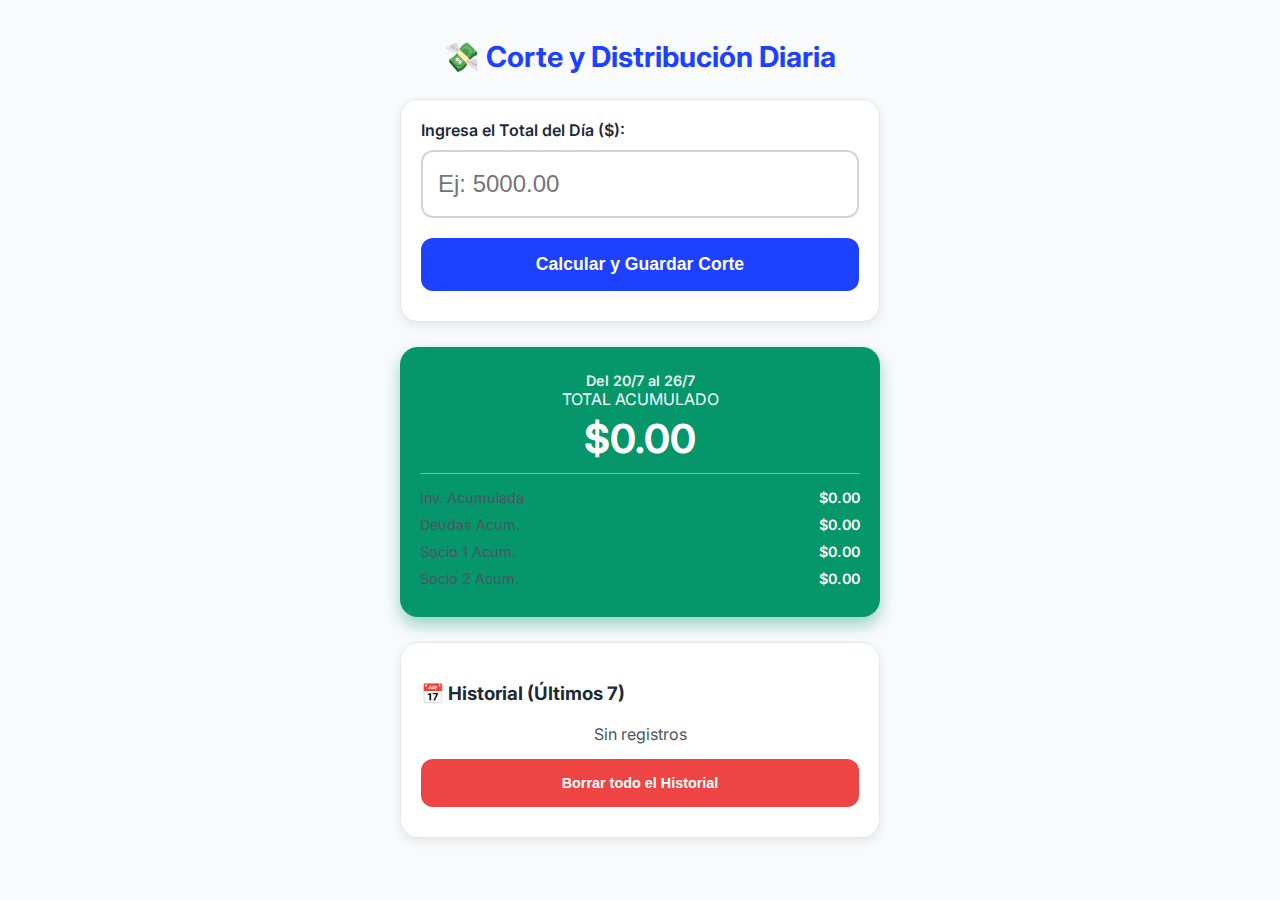
<file: index.html>
<!DOCTYPE html>
<html lang="es">
<head>
    <meta charset="UTF-8">
    <meta name="viewport" content="width=device-width, initial-scale=1.0">
    <title>Corte Diario | Distribución</title>
    
    <link href="https://fonts.googleapis.com/css2?family=Inter:wght@400;600;700&display=swap" rel="stylesheet">
    
    <style>
        /* Paleta y Tipografía */
        :root { 
            --primary: #1e40ff; /* Azul elegante */
            --bg: #f8fafc; /* Fondo muy claro */
            --card: #ffffff; 
            --text-dark: #1f2937; /* Gris oscuro para el texto principal */
            --text-light: #4b5563; /* Gris medio para notas */
            --accent: #059669; /* Verde para totales / éxito */
            --warning: #f59e0b; /* Amarillo/Naranja para deudas */
            --shadow-subtle: 0 4px 12px rgba(0, 0, 0, 0.08); /* Sombra suave y moderna */
        }
        
        body { 
            font-family: 'Inter', sans-serif; /* Usamos la fuente Inter */
            background-color: var(--bg); 
            color: var(--text-dark); 
            margin: 0; 
            padding: 20px 10px; 
            display: flex; 
            flex-direction: column; 
            align-items: center; 
        }
        .container { 
            width: 100%; 
            max-width: 480px; /* Un poco más ancho para móviles grandes */
        }
        h1 { 
            text-align: center; 
            font-size: 1.8rem; /* Titulo más grande */
            margin-bottom: 25px; 
            color: var(--primary);
        }
        
        /* Tarjeta */
        .card { 
            background: var(--card); 
            padding: 20px; 
            border-radius: 18px; /* Bordes más redondeados */
            box-shadow: var(--shadow-subtle); 
            margin-bottom: 25px; 
            border: 1px solid #e5e7eb; /* Borde sutil para definir la tarjeta */
        }
        
        /* Input y Label */
        label { 
            display: block; 
            margin-bottom: 10px; 
            font-weight: 600; /* Semi-bold */
            font-size: 1rem;
        }
        input[type="number"] { 
            width: 100%; 
            padding: 18px 15px; /* Más padding para facilitar el tacto */
            font-size: 1.5rem; /* Número de entrada grande */
            border: 2px solid #d1d5db; 
            border-radius: 12px; 
            box-sizing: border-box; 
            margin-bottom: 20px; 
            transition: border-color 0.3s;
        }
        input[type="number"]:focus {
            border-color: var(--primary); /* Resaltar al enfocar */
            outline: none;
        }

        /* Botón Principal */
        button { 
            width: 100%; 
            padding: 16px; 
            background-color: var(--primary); 
            color: white; 
            border: none; 
            border-radius: 12px; 
            font-size: 1.1rem; 
            font-weight: 700; 
            margin-bottom: 10px; 
            cursor: pointer;
            transition: background-color 0.2s, transform 0.1s;
        }
        button:hover {
            background-color: #1e3a8a;
        }
        button:active {
            transform: scale(0.99); /* Efecto de click suave */
        }

        /* Desglose de Reparto */
        .breakdown-row { 
            display: flex; 
            justify-content: space-between; 
            padding: 10px 0; 
            border-bottom: 1px solid #f3f4f6; 
            font-size: 1rem;
        }
        .breakdown-row span {
            color: var(--text-light);
        }
        .breakdown-row strong {
            font-weight: 700;
        }
        .breakdown-debt {
            background-color: #fffbeb; /* Fondo claro para la alerta */
            padding: 10px 10px; 
            border-radius: 8px;
            margin: 5px 0;
            border: 1px dashed var(--warning);
        }
        .breakdown-debt strong {
            color: var(--warning);
        }
        .breakdown-total {
            font-size: 1.3em; 
            margin-top: 15px; 
            padding-top: 15px;
            border-top: 2px solid var(--primary); /* Línea de separación principal */
            border-bottom: none;
        }
        
        /* Total Semanal (Accent Card) */
        .weekly-total { 
            background-color: var(--accent); 
            color: white; 
            text-align: center; 
            border: none;
            box-shadow: 0 8px 16px rgba(5, 150, 105, 0.4); /* Sombra de color para destaque */
            padding: 25px 20px;
        }
        .weekly-total > div:first-child {
            font-weight: 600;
        }
        .weekly-amount { 
            font-size: 2.5rem; 
            font-weight: 700; 
            margin: 5px 0 10px 0;
        }
        /* Desglose interno del total semanal */
        #weeklyBreakdown .breakdown-row {
            padding: 5px 0;
            border-bottom: none;
            color: rgba(255, 255, 255, 0.85);
            font-size: 0.9em;
        }
        #weeklyBreakdown strong {
            color: white;
            font-weight: 600;
        }
        
        /* Historial y Botón Borrar */
        .btn-clear { 
            background-color: #ef4444; 
            font-size: 0.9rem; 
            margin-top: 15px;
        }
        .btn-clear:hover {
            background-color: #dc2626;
        }
        #historyList > div {
            border-bottom: 1px solid #eee;
        }
        #historyList > div:last-child {
            border-bottom: none;
        }
        .note { 
            color: var(--text-light); 
        }

    </style>
    </head>
<body>

<div class="container">
    <h1>💸 Corte y Distribución Diaria</h1>

    <div class="card">
        <label for="amount">Ingresa el Total del Día ($):</label>
        <input type="number" id="amount" placeholder="Ej: 5000.00" inputmode="decimal">
        <button id="btnGuardar" type="button">Calcular y Guardar Corte</button>
    </div>

    <div class="card weekly-total">
        <div id="weekRange" style="font-size:0.9em; opacity:0.9">Semana actual</div>
        <div>TOTAL ACUMULADO</div>
        <div class="weekly-amount" id="weeklySum">$0.00</div>
        
        <div id="weeklyBreakdown" style="margin-top:10px; padding-top:10px; border-top:1px solid rgba(255,255,255,0.4);">
            </div>
    </div>

    <div class="card" id="resultCard" style="display:none; border: 2px solid var(--primary);">
        <h3 style="margin-top:0; color:var(--primary); font-size:1.4rem;">✅ Distribución del Día:</h3>
        <div class="breakdown-row"><span>Inversión (55%)</span><strong id="resInv">$0.00</strong></div>
        <div class="breakdown-row"><span>Socio 1 (10%)</span><strong id="resP1">$0.00</strong></div>
        <div class="breakdown-row"><span>Socio 2 (10%)</span><strong id="resP2">$0.00</strong></div>
        <div class="breakdown-row breakdown-debt">
            <span>Deudas (Resto)</span><strong id="resDebt">$0.00</strong>
        </div>
        <div class="note text-right">*Centavos ajustados en Deudas</div>
        <div class="breakdown-row breakdown-total">
            <span>TOTAL</span><strong id="resTotal" style="color:var(--primary)">$0.00</strong>
        </div>
    </div>

    <div class="card">
        <h3 style="color:var(--text-dark)">📅 Historial (Últimos 7)</h3>
        <div id="historyList"></div>
        <button class="btn-clear" onclick="clearData()">Borrar todo el Historial</button>
    </div>
</div>

<script>
    const btn = document.getElementById('btnGuardar');
    const STORAGE_KEY = 'corte_data_v4_unico';

    // --- UTILIDADES ---
    function roundTo50(num) { return Math.round(num * 2) / 2; }
    function fmt(num) { return '$' + num.toFixed(2); }
    function getSimpleDate(dateObj) {
        return dateObj.toLocaleDateString('es-MX');
    }

    // --- LÓGICA DE CÁLCULO Y GUARDADO ---
    function calculateAndSave() {
        const amountInput = document.getElementById('amount');
        const amountVal = amountInput.value;
        
        if (!amountVal || isNaN(parseFloat(amountVal))) { 
            alert("⚠️ Escribe una cantidad válida primero."); 
            return; 
        }
        
        const amount = parseFloat(amountVal);
        
        // CÁLCULO
        let rawInv = amount * 0.55;
        let rawS1 = amount * 0.10;
        let rawS2 = amount * 0.10;
        
        let inv = roundTo50(rawInv);
        let socio1 = roundTo50(rawS1);
        let socio2 = roundTo50(rawS2);
        
        let debt = amount - inv - socio1 - socio2;
        debt = Math.round(debt * 100) / 100;
        
        const breakdown = { inv, debt, socio1, socio2 };

        // MOSTRAR RESULTADOS
        document.getElementById('resInv').textContent = fmt(inv);
        document.getElementById('resDebt').textContent = fmt(debt);
        document.getElementById('resP1').textContent = fmt(socio1);
        document.getElementById('resP2').textContent = fmt(socio2);
        document.getElementById('resTotal').textContent = fmt(amount);
        document.getElementById('resultCard').style.display = 'block';

        // GUARDADO INTELIGENTE
        try {
            const today = new Date();
            const todayStr = getSimpleDate(today);
            let history = JSON.parse(localStorage.getItem(STORAGE_KEY) || '[]');
            const existingIndex = history.findIndex(item => getSimpleDate(new Date(item.date)) === todayStr);

            const newRecord = { 
                id: Date.now(), 
                date: today.toISOString(), 
                amount: amount, 
                breakdown: breakdown 
            };

            if (existingIndex !== -1) {
                if (confirm(`⚠️ Ya existe un corte del día ${todayStr}. ¿Deseas SUSTITUIR la cuenta por esta nueva de ${fmt(amount)}?`)) {
                    history[existingIndex] = newRecord;
                    localStorage.setItem(STORAGE_KEY, JSON.stringify(history));
                    alert("✅ Corte actualizado correctamente.");
                } else {
                    return; 
                }
            } else {
                history.unshift(newRecord);
                localStorage.setItem(STORAGE_KEY, JSON.stringify(history));
            }

            renderHistory();
            renderWeeklyTotal();
            amountInput.value = '';

        } catch (e) {
            console.error("Error al guardar:", e);
            alert("Error al guardar (revisa si el almacenamiento local está disponible).");
        }
    }
    
    btn.addEventListener('click', calculateAndSave);


    // --- RENDERS DE VISTA ---

    function renderHistory() {
        try {
            const list = document.getElementById('historyList');
            const history = JSON.parse(localStorage.getItem(STORAGE_KEY) || '[]')
                .sort((a, b) => new Date(b.date) - new Date(a.date));
            list.innerHTML = '';
            
            const recentHistory = history.slice(0, 7);

            recentHistory.forEach(item => {
                const d = new Date(item.date);
                const fecha = d.toLocaleDateString('es-MX', {weekday:'short', day:'numeric'}).replace('.', '');
                
                list.innerHTML += `
                <div style="padding:10px 0;">
                    <div style="display:flex; justify-content:space-between; align-items:center;">
                        <span style="font-weight:600; color:var(--primary); text-transform:capitalize;">${fecha}</span>
                        <span style="font-weight:700; font-size:1.1em">${fmt(item.amount)}</span>
                    </div>
                </div>`;
            });
            if(recentHistory.length === 0) list.innerHTML = '<div style="text-align:center; color:var(--text-light)">Sin registros</div>';
        } catch(e) {}
    }

    // Renderiza el total semanal Y el desglose acumulado
    function renderWeeklyTotal() {
        try {
            const history = JSON.parse(localStorage.getItem(STORAGE_KEY) || '[]');
            const today = new Date();
            
            const dayOfWeek = today.getDay(); 
            const distToMonday = (dayOfWeek + 6) % 7; 
            
            const monday = new Date(today);
            monday.setDate(today.getDate() - distToMonday);
            monday.setHours(0,0,0,0); 

            let total = 0;
            let weeklyInv = 0;
            let weeklyDebt = 0;
            let weeklySocio1 = 0;
            let weeklySocio2 = 0;

            history.forEach(item => {
                const itemDate = new Date(item.date);
                if (itemDate >= monday) {
                    total += item.amount;
                    
                    if (item.breakdown) {
                        weeklyInv += item.breakdown.inv;
                        weeklyDebt += item.breakdown.debt;
                        weeklySocio1 += item.breakdown.socio1;
                        weeklySocio2 += item.breakdown.socio2;
                    }
                }
            });

            document.getElementById('weeklySum').textContent = fmt(total);
            
            const sunday = new Date(monday);
            sunday.setDate(monday.getDate() + 6);
            document.getElementById('weekRange').textContent = 
                `Del ${monday.getDate()}/${monday.getMonth()+1} al ${sunday.getDate()}/${sunday.getMonth()+1}`;

            const breakdownHtml = `
                <div class="breakdown-row"><span>Inv. Acumulada</span><strong>${fmt(weeklyInv)}</strong></div>
                <div class="breakdown-row"><span>Deudas Acum.</span><strong>${fmt(weeklyDebt)}</strong></div>
                <div class="breakdown-row"><span>Socio 1 Acum.</span><strong>${fmt(weeklySocio1)}</strong></div>
                <div class="breakdown-row"><span>Socio 2 Acum.</span><strong>${fmt(weeklySocio2)}</strong></div>
            `;

            document.getElementById('weeklyBreakdown').innerHTML = breakdownHtml;

        } catch(e) {}
    }


    // --- CONTROL DE DATOS ---
    function clearData() {
        if(confirm('⚠️ ¿Estás seguro de borrar TODO el historial? Esta acción es irreversible.')) {
            localStorage.removeItem(STORAGE_KEY);
            renderHistory();
            renderWeeklyTotal();
            document.getElementById('resultCard').style.display = 'none';
            alert('Historial borrado.');
        }
    }
    
    // Iniciar al cargar
    renderHistory();
    renderWeeklyTotal();
</script>
</body>
</html>
</file>
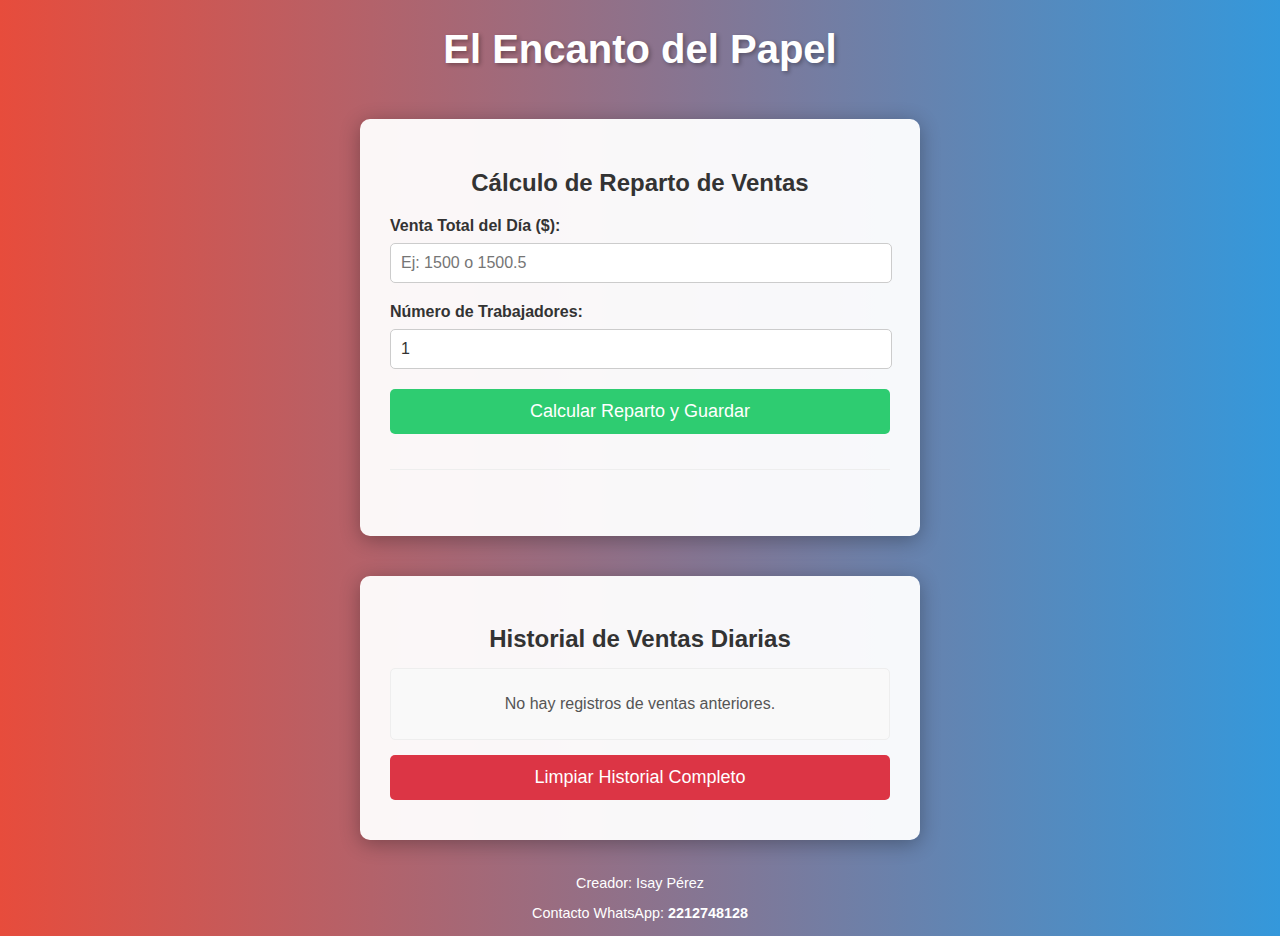
<file: Historial.html>
<!DOCTYPE html>
<html lang="es">
<head>
    <meta charset="UTF-8">
    <meta name="viewport" content="width=device-width, initial-scale=1.0">
    <title>El Encanto del Papel - Cálculo de Ventas</title>
    <style>
        body {
            font-family: Arial, sans-serif;
            display: flex;
            flex-direction: column;
            justify-content: center;
            align-items: center;
            min-height: 100vh;
            margin: 0;
            background: linear-gradient(to right, #e74c3c, #3498db);
            color: white;
        }
        .header {
            text-align: center;
            margin-bottom: 20px;
        }
        .header h1 {
            color: white;
            font-size: 2.5em;
            text-shadow: 2px 2px 4px rgba(0, 0, 0, 0.3);
        }
        .container {
            background-color: rgba(255, 255, 255, 0.95);
            padding: 30px;
            border-radius: 10px;
            box-shadow: 0 4px 20px rgba(0, 0, 0, 0.3);
            width: 90%;
            max-width: 500px;
            color: #333;
            margin-bottom: 20px;
        }
        h2 {
            text-align: center;
            color: #333;
            margin-bottom: 20px;
        }
        label {
            display: block;
            margin-bottom: 8px;
            font-weight: bold;
        }
        input[type="number"] {
            width: calc(100% - 20px);
            padding: 10px;
            margin-bottom: 20px;
            border: 1px solid #ccc;
            border-radius: 5px;
            font-size: 16px;
            color: #333;
        }
        button {
            background-color: #2ecc71;
            color: white;
            padding: 12px 20px;
            border: none;
            border-radius: 5px;
            cursor: pointer;
            font-size: 18px;
            width: 100%;
            transition: background-color 0.3s ease;
            margin-bottom: 10px; /* Espacio entre botones */
        }
        button:hover {
            background-color: #27ae60;
        }
        .results {
            margin-top: 25px;
            border-top: 1px solid #eee;
            padding-top: 20px;
        }
        .results p {
            margin-bottom: 10px;
            font-size: 1.1em;
            display: flex;
            justify-content: space-between;
            align-items: center;
        }
        .results p strong {
            font-size: 1.2em;
            color: #007bff;
        }
        .error-message {
            color: red;
            text-align: center;
            margin-top: 15px;
            font-weight: bold;
        }
        .history-section {
            background-color: rgba(255, 255, 255, 0.95);
            padding: 30px;
            border-radius: 10px;
            box-shadow: 0 4px 20px rgba(0, 0, 0, 0.3);
            width: 90%;
            max-width: 500px;
            color: #333;
            margin-top: 20px; /* Espacio arriba del historial */
        }
        .history-section h2 {
            text-align: center;
            color: #333;
            margin-bottom: 15px;
        }
        .history-list {
            max-height: 300px; /* Altura máxima para la lista de historial */
            overflow-y: auto; /* Scroll si hay muchos elementos */
            border: 1px solid #eee;
            border-radius: 5px;
            padding: 10px;
            background-color: #f9f9f9;
        }
        .history-item {
            border-bottom: 1px dashed #ddd;
            padding: 10px 0;
            margin-bottom: 10px;
            font-size: 0.95em;
        }
        .history-item:last-child {
            border-bottom: none;
            margin-bottom: 0;
        }
        .history-item strong {
            color: #0056b3;
        }
        .history-item ul {
            list-style: none;
            padding: 0;
            margin: 5px 0 0 0;
        }
        .history-item ul li {
            margin-bottom: 3px;
            display: flex;
            justify-content: space-between;
        }
        .clear-history-button {
            background-color: #dc3545; /* Rojo para limpiar */
            margin-top: 15px;
        }
        .clear-history-button:hover {
            background-color: #c82333;
        }
        .footer {
            margin-top: auto;
            text-align: center;
            color: white;
            font-size: 0.9em;
            padding-top: 20px; /* Ajuste para el espacio */
        }
        .footer a {
            color: white;
            text-decoration: none;
            font-weight: bold;
        }
        .footer a:hover {
            text-decoration: underline;
        }
    </style>
</head>
<body>
    <div class="header">
        <h1>El Encanto del Papel</h1>
    </div>

    <div class="container">
        <h2>Cálculo de Reparto de Ventas</h2>
        <label for="totalVenta">Venta Total del Día ($):</label>
        <input type="number" id="totalVenta" placeholder="Ej: 1500 o 1500.5" min="0" step="0.5">

        <label for="numTrabajadores">Número de Trabajadores:</label>
        <input type="number" id="numTrabajadores" placeholder="Ej: 5" min="1" value="1">

        <button onclick="calcularPorcentajes()">Calcular Reparto y Guardar</button>

        <div class="results" id="resultados">
            </div>
        <p class="error-message" id="errorMessage"></p>
    </div>

    <div class="history-section">
        <h2>Historial de Ventas Diarias</h2>
        <div id="historyList" class="history-list">
            </div>
        <button onclick="clearHistory()" class="clear-history-button">Limpiar Historial Completo</button>
    </div>

    <div class="footer">
        <p>Creador: Isay Pérez</p>
        <p>Contacto WhatsApp: <a href="https://wa.me/522212748128" target="_blank">2212748128</a></p>
    </div>

    <script>
        // Función de redondeo personalizada
        function customRound(num) {
            const decimalPart = num - Math.floor(num);
            if (decimalPart >= 0.5) {
                return Math.ceil(num);
            } else {
                return Math.floor(num);
            }
        }

        // Función para validar la entrada de la venta total (solo .0 o .5)
        function isValidTotalSale(value) {
            const num = parseFloat(value);
            if (isNaN(num) || num < 0) {
                return false;
            }
            const decimalPart = num % 1;
            return (decimalPart < 0.001 || Math.abs(decimalPart - 0.5) < 0.001);
        }

        // Función para obtener la fecha actual en formato legible
        function getCurrentDate() {
            const now = new Date();
            const options = { year: 'numeric', month: 'long', day: 'numeric', hour: '2-digit', minute: '2-digit', second: '2-digit' };
            return now.toLocaleDateString('es-ES', options);
        }

        function calcularPorcentajes() {
            const totalVentaInput = document.getElementById('totalVenta');
            const numTrabajadoresInput = document.getElementById('numTrabajadores');
            const resultadosDiv = document.getElementById('resultados');
            const errorMessageDiv = document.getElementById('errorMessage');

            errorMessageDiv.textContent = '';
            resultadosDiv.innerHTML = '';

            const totalVenta = parseFloat(totalVentaInput.value);
            const numTrabajadores = parseInt(numTrabajadoresInput.value);

            if (!isValidTotalSale(totalVentaInput.value)) {
                errorMessageDiv.textContent = 'Por favor, introduce un valor válido para la Venta Total del Día (solo números enteros o con .5).';
                return;
            }

            if (isNaN(numTrabajadores) || numTrabajadores < 1) {
                errorMessageDiv.textContent = 'Por favor, introduce un número válido de trabajadores (mínimo 1).';
                return;
            }

            const inversionPorcentaje = 0.45;
            const deudasPorcentaje = 0.20;
            const trabajadoresPorcentaje = 0.25;
            const socio1Porcentaje = 0.05;
            const socio2Porcentaje = 0.05;

            // Calcular montos para Deudas, Trabajadores y Socios (RAW y luego redondeados para mostrar)
            const deudasMonto_raw = totalVenta * deudasPorcentaje;
            const trabajadoresMontoTotal_raw = totalVenta * trabajadoresPorcentaje;
            const socio1Monto_raw = totalVenta * socio1Porcentaje;
            const socio2Monto_raw = totalVenta * socio2Porcentaje;
            const montoPorTrabajador_raw = trabajadoresMontoTotal_raw / numTrabajadores;

            const deudasMonto_rounded = customRound(deudasMonto_raw);
            const trabajadoresMontoTotal_rounded = customRound(trabajadoresMontoTotal_raw);
            const socio1Monto_rounded = customRound(socio1Monto_raw);
            const socio2Monto_rounded = customRound(socio2Monto_raw);
            const montoPorTrabajador_rounded = customRound(montoPorTrabajador_raw);

            // Suma de los montos ya redondeados de las otras categorías
            const sumOfRoundedOthers = deudasMonto_rounded + trabajadoresMontoTotal_rounded + socio1Monto_rounded + socio2Monto_rounded;

            // La Inversión absorbe la diferencia para cuadrar el total
            const inversionMonto_final = totalVenta - sumOfRoundedOthers;

            // Mostrar resultados en la sección principal
            resultadosDiv.innerHTML = `
                <p>Inversión (45%): <strong>$${inversionMonto_final.toFixed(1)}</strong></p>
                <p>Deudas (20%): <strong>$${deudasMonto_rounded}</strong></p>
                <p>Trabajadores (25% total): <strong>$${trabajadoresMontoTotal_rounded}</strong></p>
                <p style="margin-left: 20px;">Cada Trabajador recibe: <strong>$${montoPorTrabajador_rounded}</strong></p>
                <p>Socio 1 (5%): <strong>$${socio1Monto_rounded}</strong></p>
                <p>Socio 2 (5%): <strong>$${socio2Monto_rounded}</strong></p>
                <hr>
                <p><strong>Total Repartido: $${totalVenta.toFixed(1)}</strong></p>
            `;

            // --- GUARDAR EN LOCALSTORAGE ---
            const dailyRecord = {
                date: getCurrentDate(),
                totalVenta: totalVenta.toFixed(1),
                inversion: inversionMonto_final.toFixed(1),
                deudas: deudasMonto_rounded,
                trabajadoresTotal: trabajadoresMontoTotal_rounded,
                montoPorTrabajador: montoPorTrabajador_rounded,
                socio1: socio1Monto_rounded,
                socio2: socio2Monto_rounded
            };

            // Obtener historial existente o inicializarlo
            const history = JSON.parse(localStorage.getItem('dailySalesHistory')) || [];
            history.push(dailyRecord); // Añadir el nuevo registro al final
            localStorage.setItem('dailySalesHistory', JSON.stringify(history)); // Guardar de nuevo

            // Recargar el historial visible
            displayHistory();

            // Opcional: Limpiar inputs después de guardar
            totalVentaInput.value = '';
            numTrabajadoresInput.value = '1';
        }

        // --- FUNCIONES PARA EL HISTORIAL ---

        // Función para mostrar el historial guardado
        function displayHistory() {
            const historyListDiv = document.getElementById('historyList');
            historyListDiv.innerHTML = ''; // Limpiar la lista antes de volver a renderizar

            const history = JSON.parse(localStorage.getItem('dailySalesHistory')) || [];

            if (history.length === 0) {
                historyListDiv.innerHTML = '<p style="text-align: center; color: #555;">No hay registros de ventas anteriores.</p>';
                return;
            }

            // Recorrer el historial y crear elementos HTML para cada registro
            history.forEach((record, index) => {
                const itemDiv = document.createElement('div');
                itemDiv.classList.add('history-item');
                itemDiv.innerHTML = `
                    <h3>Registro del ${record.date}</h3>
                    <ul>
                        <li>Venta Total del Día: <strong>$${record.totalVenta}</strong></li>
                        <li>Inversión (45%): <strong>$${record.inversion}</strong></li>
                        <li>Deudas (20%): <strong>$${record.deudas}</strong></li>
                        <li>Trabajadores (25% total): <strong>$${record.trabajadoresTotal}</strong></li>
                        <li style="margin-left: 20px;">Cada Trabajador: <strong>$${record.montoPorTrabajador}</strong></li>
                        <li>Socio 1 (5%): <strong>$${record.socio1}</strong></li>
                        <li>Socio 2 (5%): <strong>$${record.socio2}</strong></li>
                    </ul>
                `;
                historyListDiv.prepend(itemDiv); // Agrega el más reciente al principio
            });
        }

        // Función para limpiar todo el historial
        function clearHistory() {
            if (confirm('¿Estás seguro de que quieres borrar TODO el historial de ventas? Esta acción no se puede deshacer.')) {
                localStorage.removeItem('dailySalesHistory');
                displayHistory(); // Volver a mostrar el historial (ahora vacío)
            }
        }

        // Cargar y mostrar el historial cuando la página se carga por primera vez
        document.addEventListener('DOMContentLoaded', displayHistory);
    </script>
</body>
</html>
</file>
